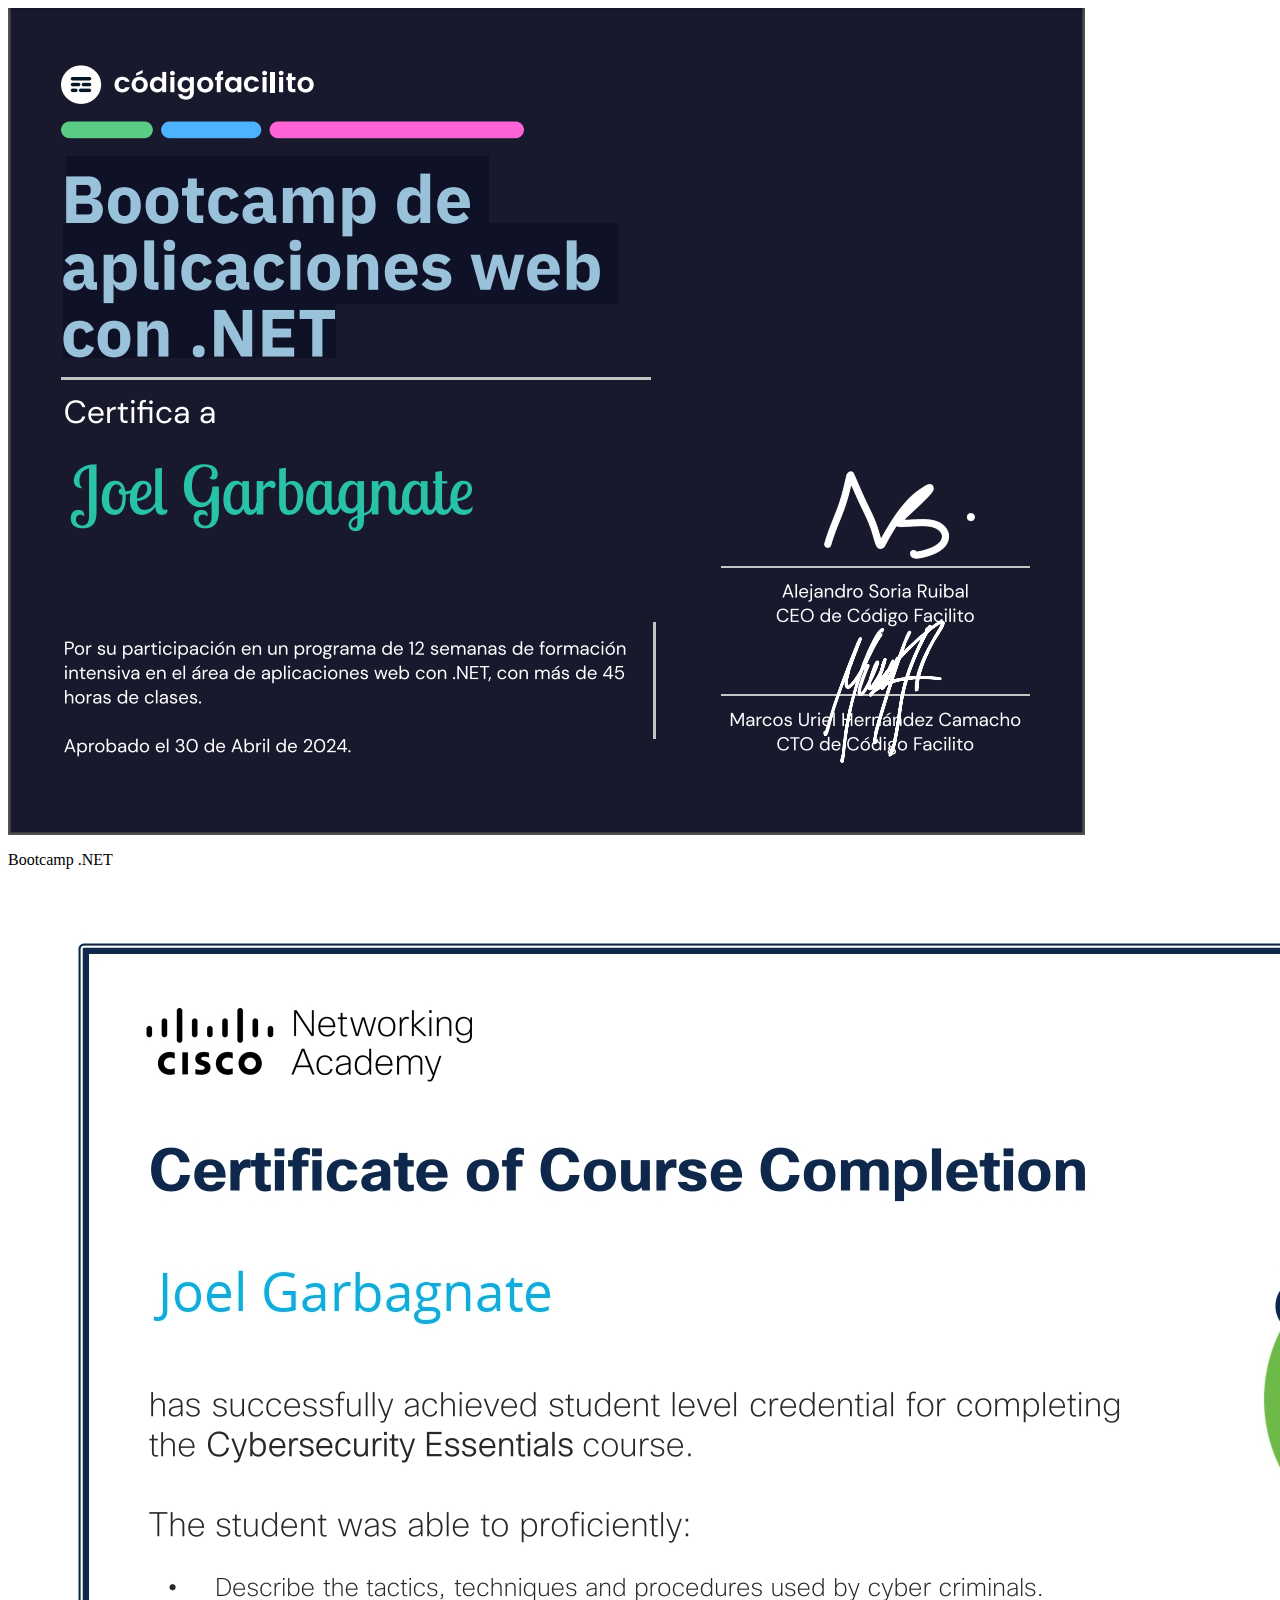
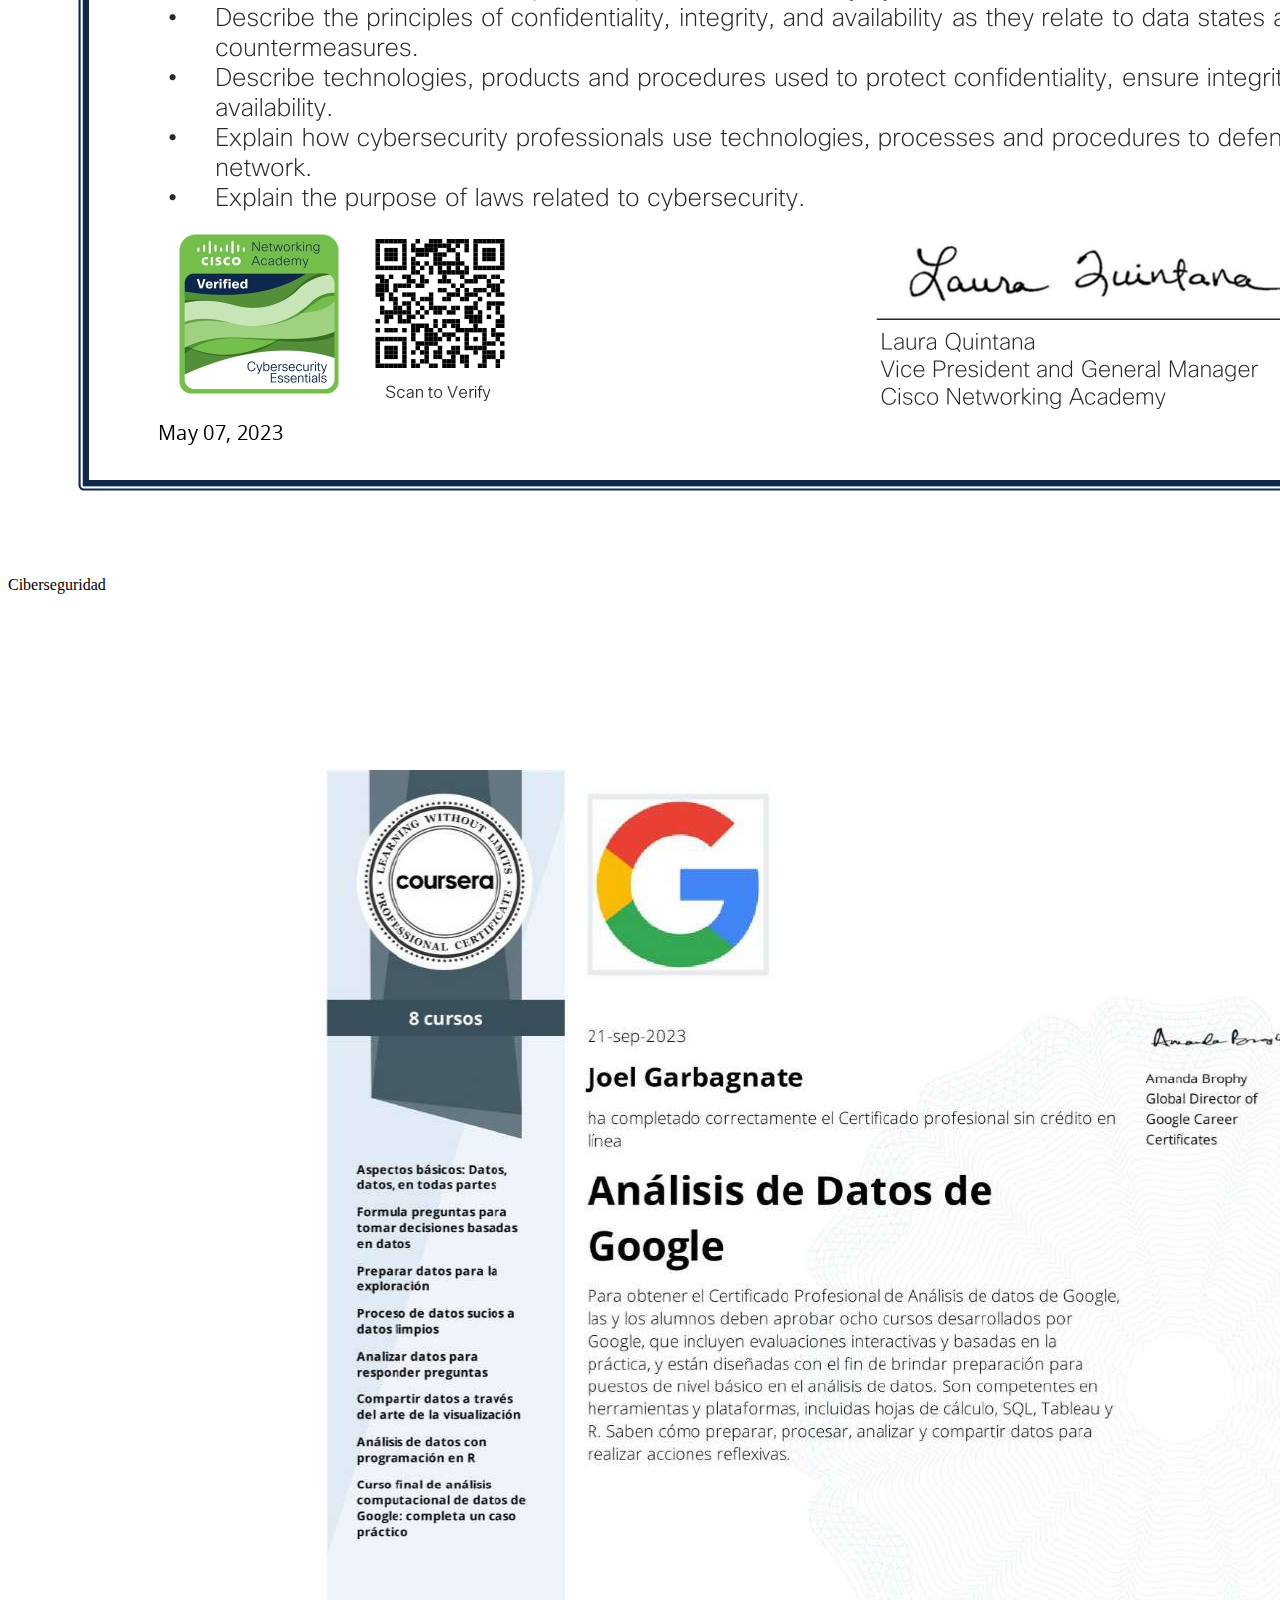
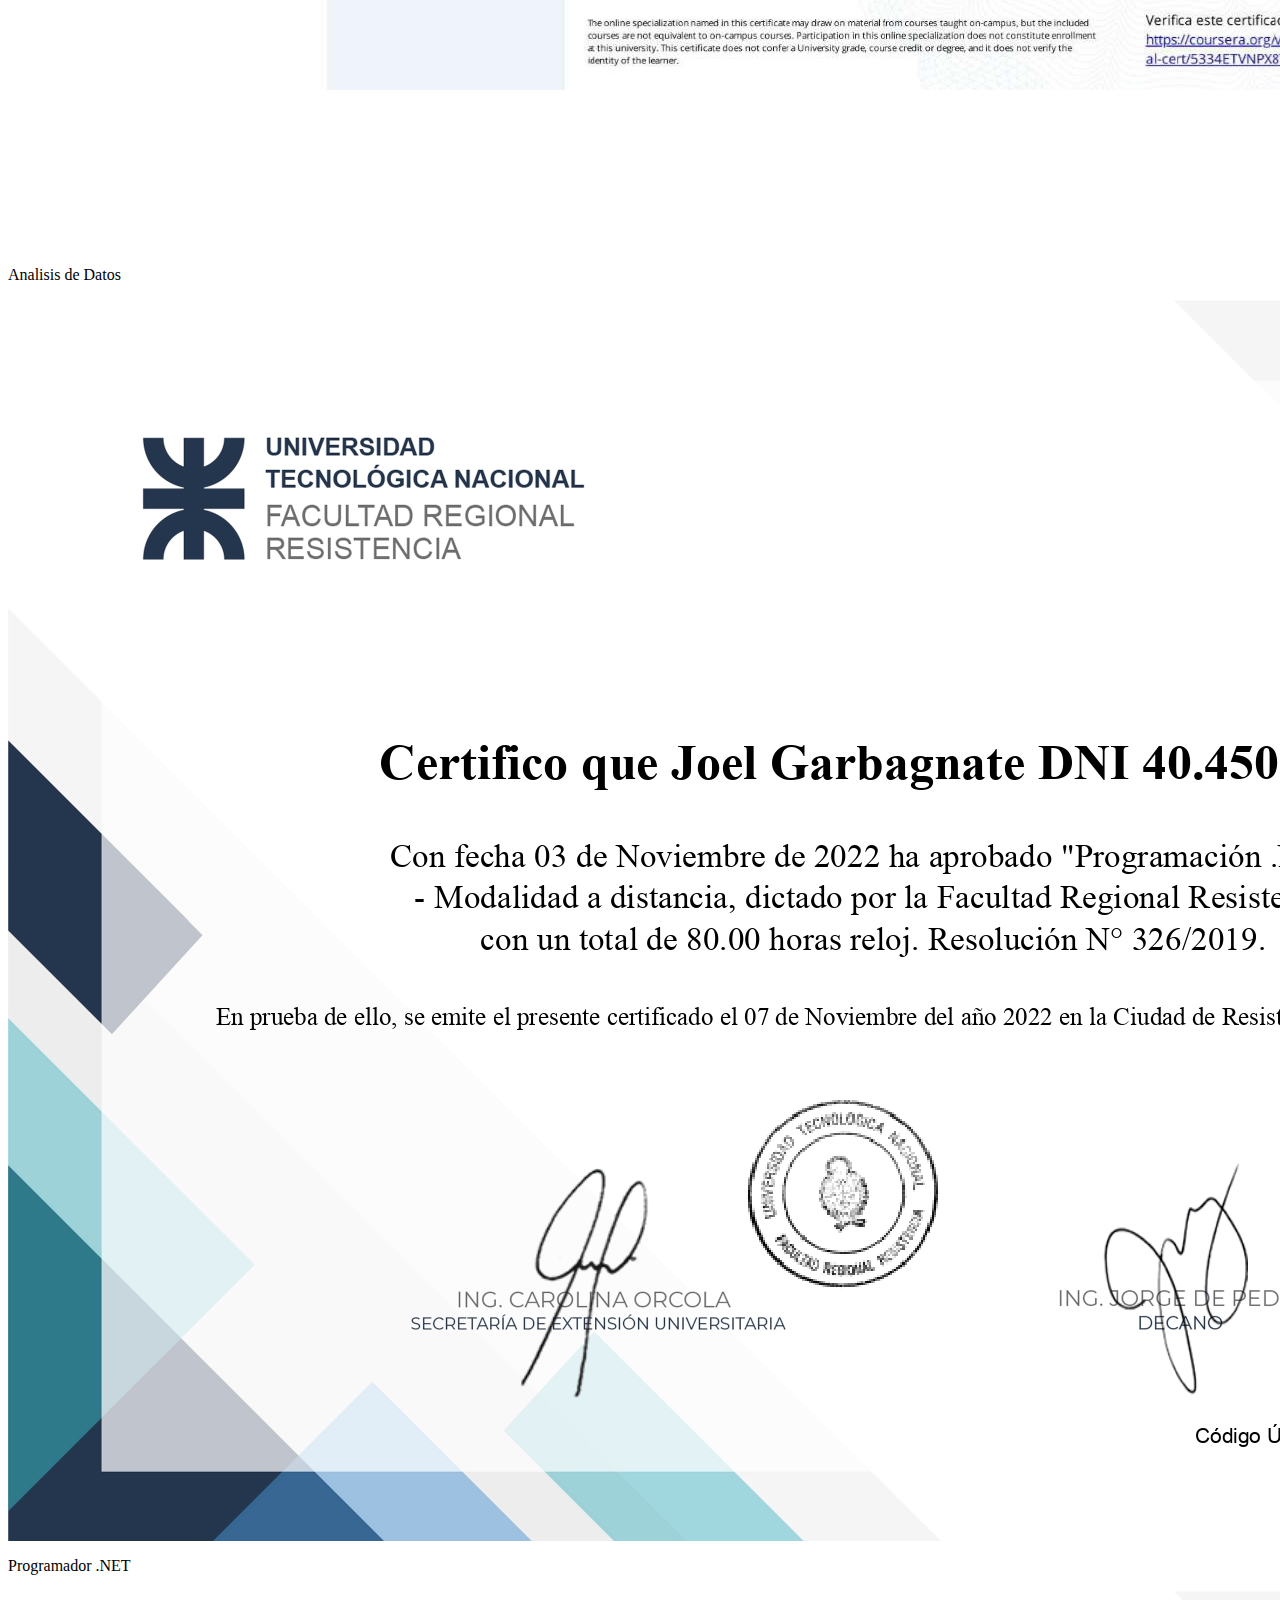
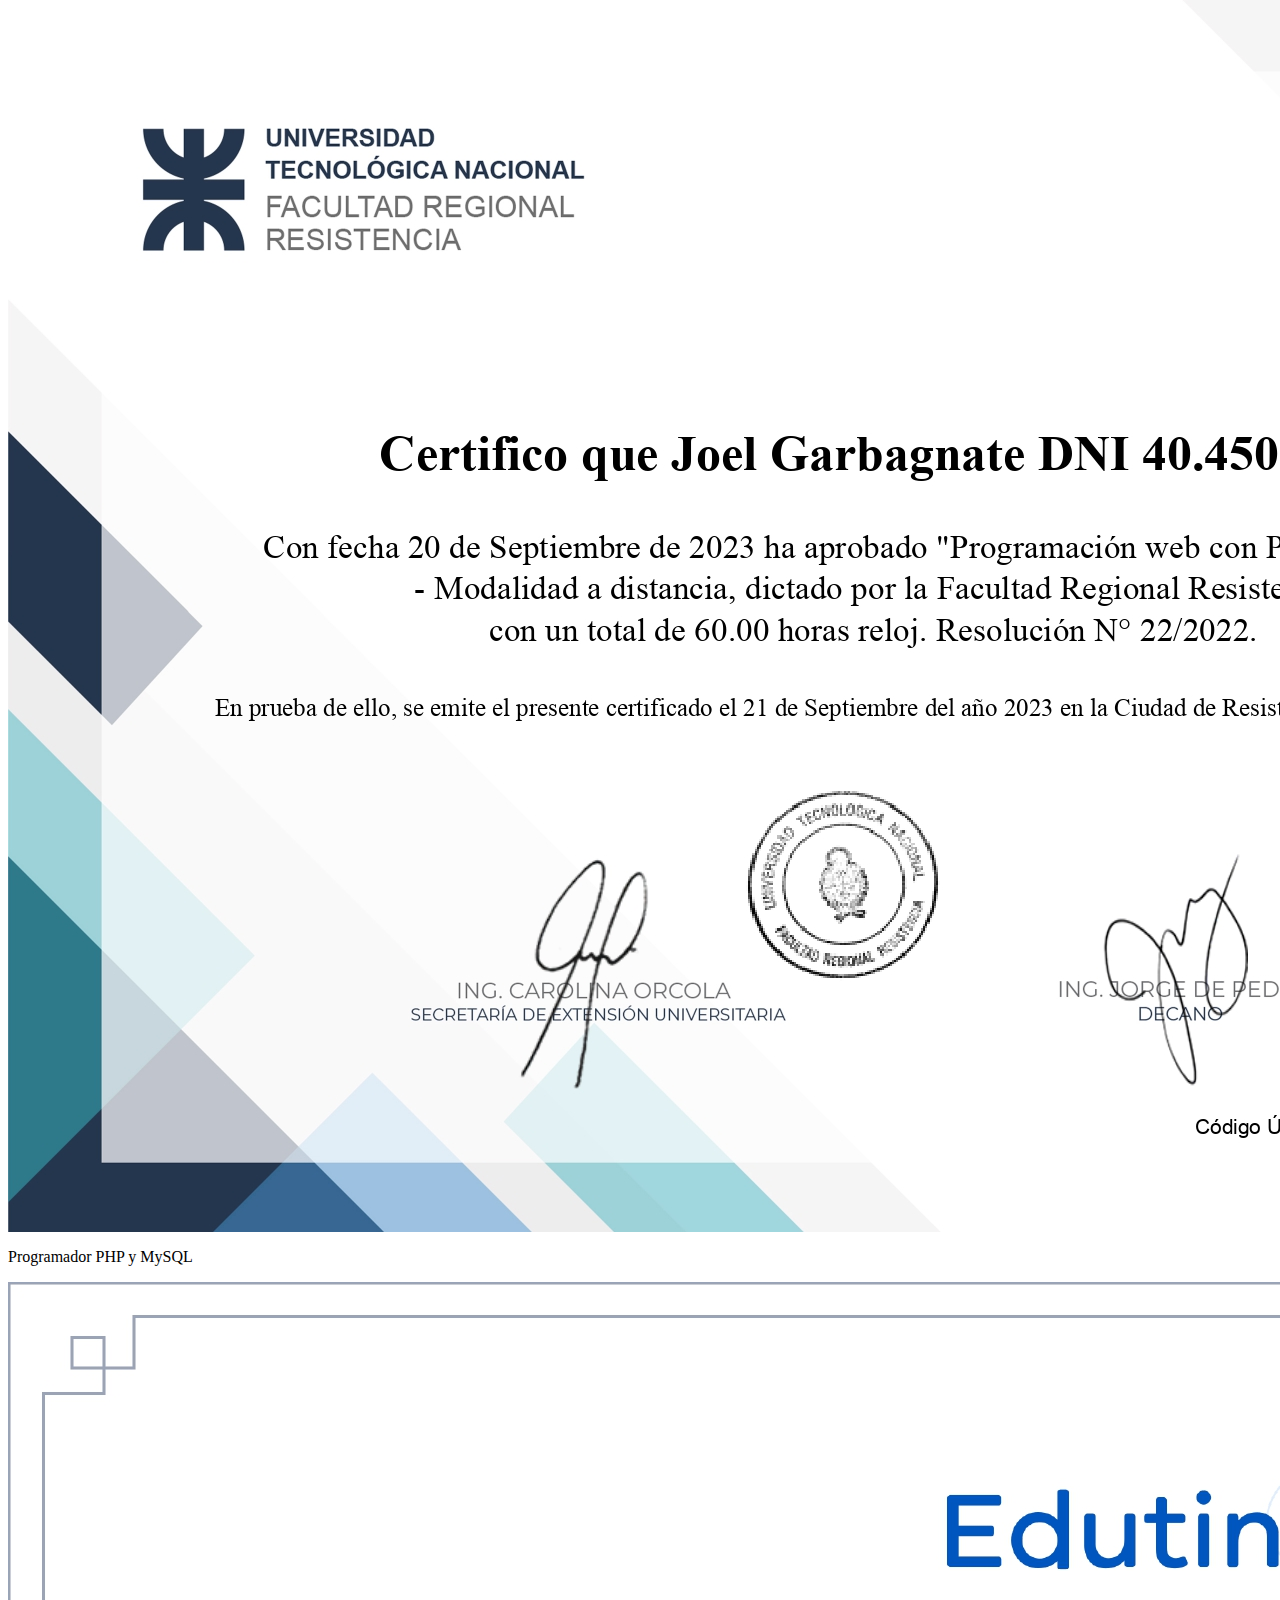
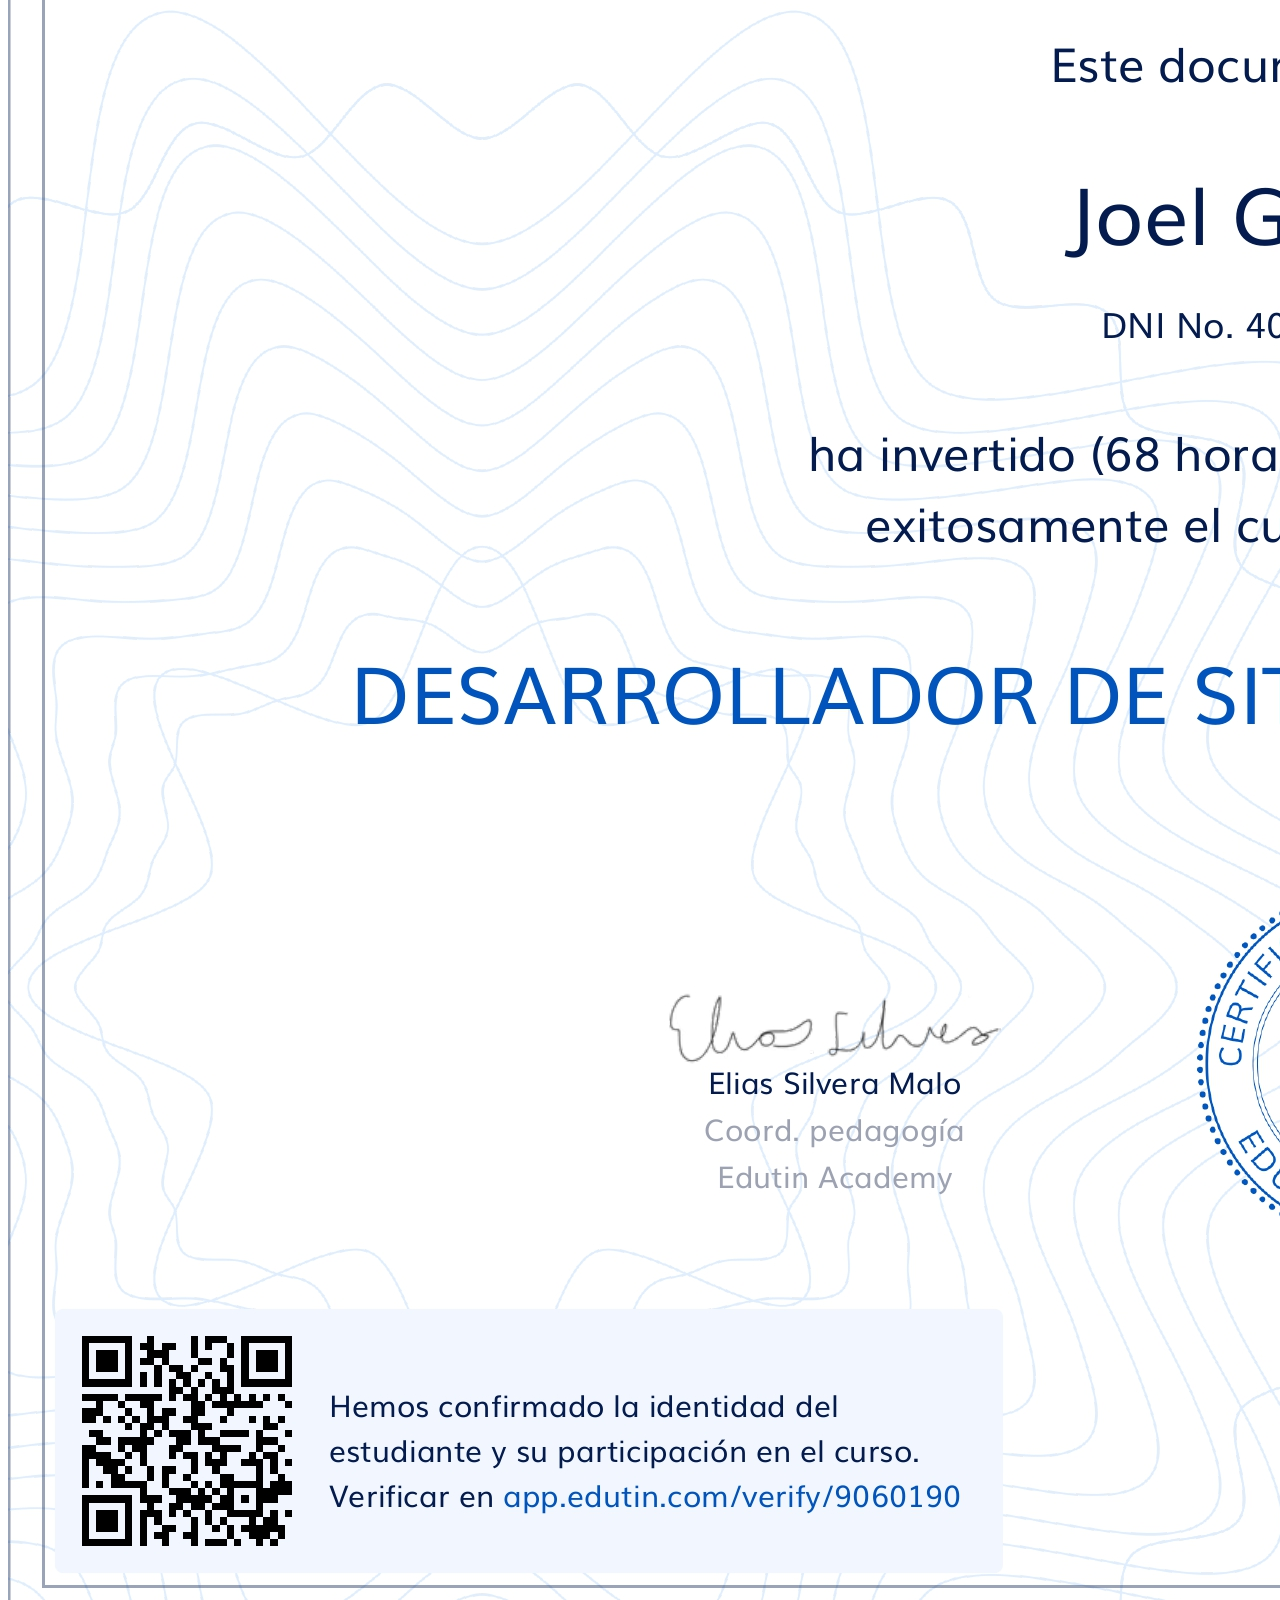
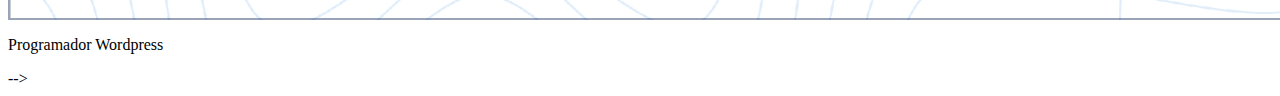
<file: DarkRoom/DarkRoom.html>
<!--  <!DOCTYPE html>
<html lang="es">
<head>
    <meta charset="UTF-8">
    <meta name="viewport" content="width=device-width, initial-scale=1.0">
    <title>DarkRoom</title>
    <link rel="stylesheet" href="../css/darkroom.css">
    <style>
        body {
            margin: 0;
            background: black;
            overflow: hidden;
            cursor: none;
            position: relative;
            height: 100vh;
        }

        .cards-container {
            position: relative;
            width: 90vw;
            height: 90vh;
            margin: 5vh auto;
        }

        .card {
            position: absolute;
            width: 180px;
            height: 250px;
            background: rgba(255, 255, 255, 0.05);
            color: white;
            text-align: center;
            padding: 10px;
            border-radius: 10px;
            box-shadow: 0px 0px 10px rgba(255, 255, 255, 0.2);
            opacity: 0;
            transition: opacity 0.3s ease-in-out, filter 0.3s ease-in-out;
        }

        .card.illuminated {
            opacity: 0.7;
            filter: blur(1px);
        }

        .card.open {
            position: fixed;
            top: 50%;
            left: 50%;
            transform: translate(-50%, -50%);
            width: 60%;
            height: 80%;
            background: rgba(255, 255, 255, 0.95);
            opacity: 1;
            filter: blur(0);
            z-index: 999;
            transition: all 0.5s ease-in-out;
            padding: 20px;
            display: flex;
            flex-direction: column;
            align-items: center;
            justify-content: center;
        }

        .card img {
            width: 100%;
            height: auto;
            display: block;
            margin-bottom: 10px;
        }

        .close-btn {
            position: absolute;
            top: 10px;
            right: 15px;
            background: red;
            color: white;
            border: none;
            font-size: 20px;
            padding: 5px 10px;
            cursor: pointer;
            border-radius: 5px;
            display: none;
        }

        .card.open .close-btn {
            display: block;
        }
    </style>
</head>
<body>
    <div class="darkroom-container">
        <div class="light"></div>
        
        <!-- Contenedor de tarjetas distribuidas dinámicamente -->
        <div class="cards-container">
            <script>
                document.addEventListener("DOMContentLoaded", function () {
                    const cardData = [
                        { src: "../assets/Certificados/Certificado-Bootcamp.png", text: "Bootcamp .NET" },
                        { src: "../assets/Certificados/Cybersecurity_Essentials_page.jpg", text: "Ciberseguridad" },
                        { src: "../assets/Certificados/Data_Analyst.jpg", text: "Analisis de Datos" },
                        { src: "../assets/Certificados/NET.jpg", text: "Programador .NET" },
                        { src: "../assets/Certificados/PHP-MySQL.jpg", text: "Programador PHP y MySQL" },
                        { src: "../assets/Certificados/WordPress.jpg", text: "Programador Wordpress" }
                    ];

                    const container = document.querySelector(".cards-container");
                    cardData.forEach((data, index) => {
                        const card = document.createElement("div");
                        card.classList.add("card");
                        card.style.top = `${Math.random() * 80 + 5}%`;
                        card.style.left = `${Math.random() * 80 + 5}%`;
                        card.innerHTML = `<img src="${data.src}" alt="${data.text}"><p>${data.text}</p>`;
                        container.appendChild(card);
                    });
                });
            </script>
        </div>
    </div>
    <script src="../js/darkroom.js"></script>
    <script>
        document.addEventListener("DOMContentLoaded", function () {
            const light = document.querySelector(".light");
            const cards = document.querySelectorAll(".card");
            let lightOn = true;
            let openCard = null;

            document.addEventListener("mousemove", function (e) {
                if (lightOn) {
                    light.style.left = `${e.clientX}px`;
                    light.style.top = `${e.clientY}px`;
                }
            });

            document.addEventListener("click", function (e) {
                if (e.target.closest(".card") && !e.target.classList.contains("close-btn")) {
                    if (openCard) {
                        openCard.classList.remove("open");
                        openCard.innerHTML = openCard.dataset.originalContent;
                    }
                    openCard = e.target.closest(".card");
                    openCard.dataset.originalContent = openCard.innerHTML;
                    openCard.classList.add("open");
                    openCard.style.top = "50%";
                    openCard.style.left = "50%";
                    openCard.style.transform = "translate(-50%, -50%)";

                    let closeBtn = document.createElement("button");
                    closeBtn.classList.add("close-btn");
                    closeBtn.innerText = "X";
                    closeBtn.onclick = function () {
                        openCard.classList.remove("open");
                        openCard.innerHTML = openCard.dataset.originalContent;
                        openCard = null;
                    };

                    let contentWrapper = document.createElement("div");
                    contentWrapper.classList.add("card-content");
                    contentWrapper.appendChild(openCard.querySelector("img"));
                    contentWrapper.appendChild(openCard.querySelector("p"));
                    openCard.innerHTML = "";
                    openCard.appendChild(closeBtn);
                    openCard.appendChild(contentWrapper);
                }
            });

            document.addEventListener("contextmenu", function (e) {
                e.preventDefault();
                lightOn = !lightOn;
                light.style.display = lightOn ? "block" : "none";
            });
        });
    </script>
</body>
</html> -->
</file>
<file: css/darkroom.css>
body {
    margin: 0;
    background: black;
    overflow: hidden;
    cursor: none;
    position: relative;
    min-height: 100%!important;
}

/* 🔦 Simulación de linterna */
.light {
    position: absolute;
    width: 300px;
    height: 200px;
    background: radial-gradient(circle, rgba(255, 255, 255, 0.8) 30%, rgba(0, 0, 0, 0.95) 90%);
    border-radius: 50%;
    pointer-events: none;
    transform: translate(-50%, -50%);
}

/* 📜 Tarjetas ocultas */
.card {
    width: 180px;
    height: 250px;
    background: rgba(255, 255, 255, 0.05);
    color: white;
    text-align: center;
    padding: 10px;
    border-radius: 10px;
    box-shadow: 0px 0px 10px rgba(255, 255, 255, 0.2);
    opacity: 0;
    transition: opacity 0.3s ease-in-out, filter 0.3s ease-in-out;
    position: absolute;
}

/* 📜 Tarjetas parcialmente iluminadas */
.card.illuminated {
    opacity: 0.6;
    filter: blur(1px);
}

/* 📜 Tarjeta cuando se abre en pantalla completa */
.card.open {
    position: fixed;
    top: 50%;
    left: 50%;
    transform: translate(-50%, -50%);
    width: 60%;
    height: 80%;
    background: rgba(255, 255, 255, 0.95);
    opacity: 1;
    filter: blur(0);
    z-index: 999;
    transition: all 0.5s ease-in-out;
    padding: 20px;
    display: flex;
    flex-direction: column;
    align-items: center;
    justify-content: center;
}

/* 📸 Imagen dentro de la tarjeta */
.card img {
    width: 90%;
    height: auto;
    display: block;
    margin-bottom: 10px;
}

/* ❌ Botón para cerrar tarjeta */
.close-btn {
    position: absolute;
    top: 10px;
    right: 15px;
    background: red;
    color: white;
    border: none;
    font-size: 20px;
    padding: 5px 10px;
    cursor: pointer;
    border-radius: 5px;
}
</file>
